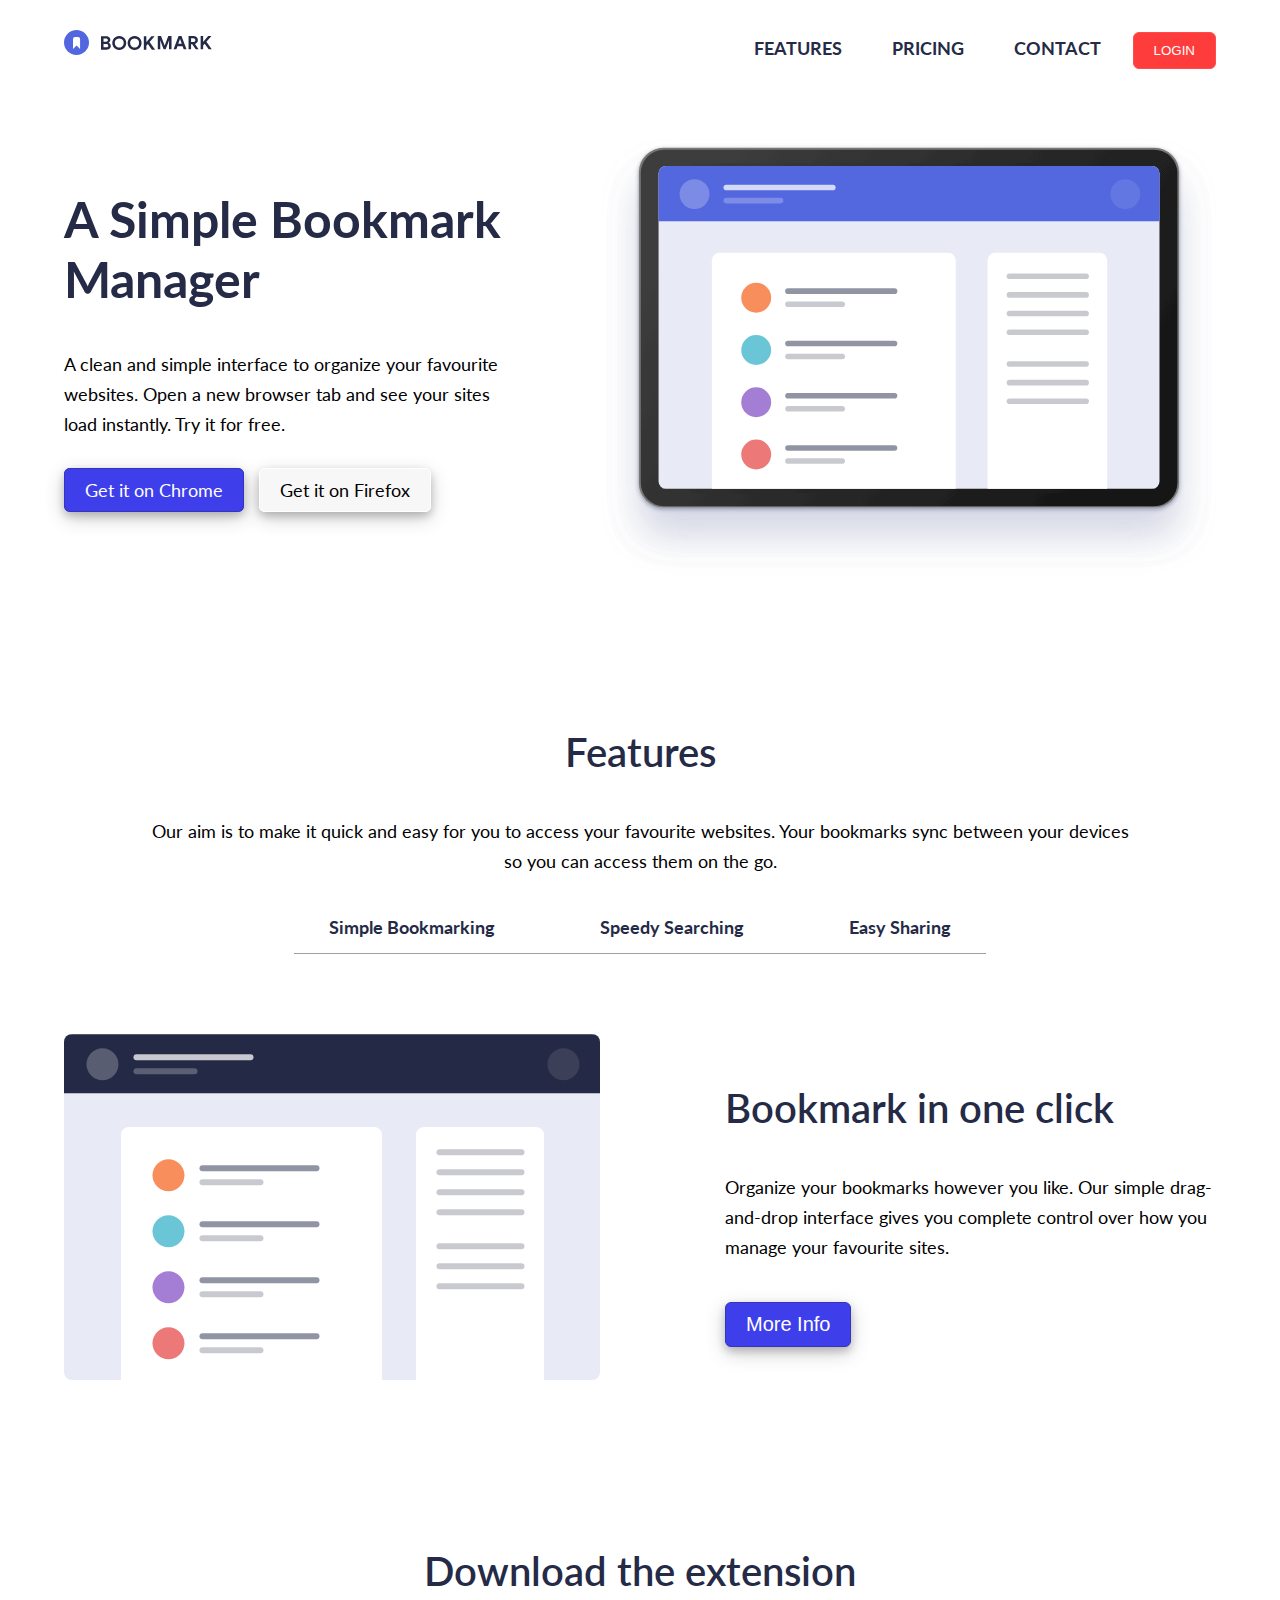
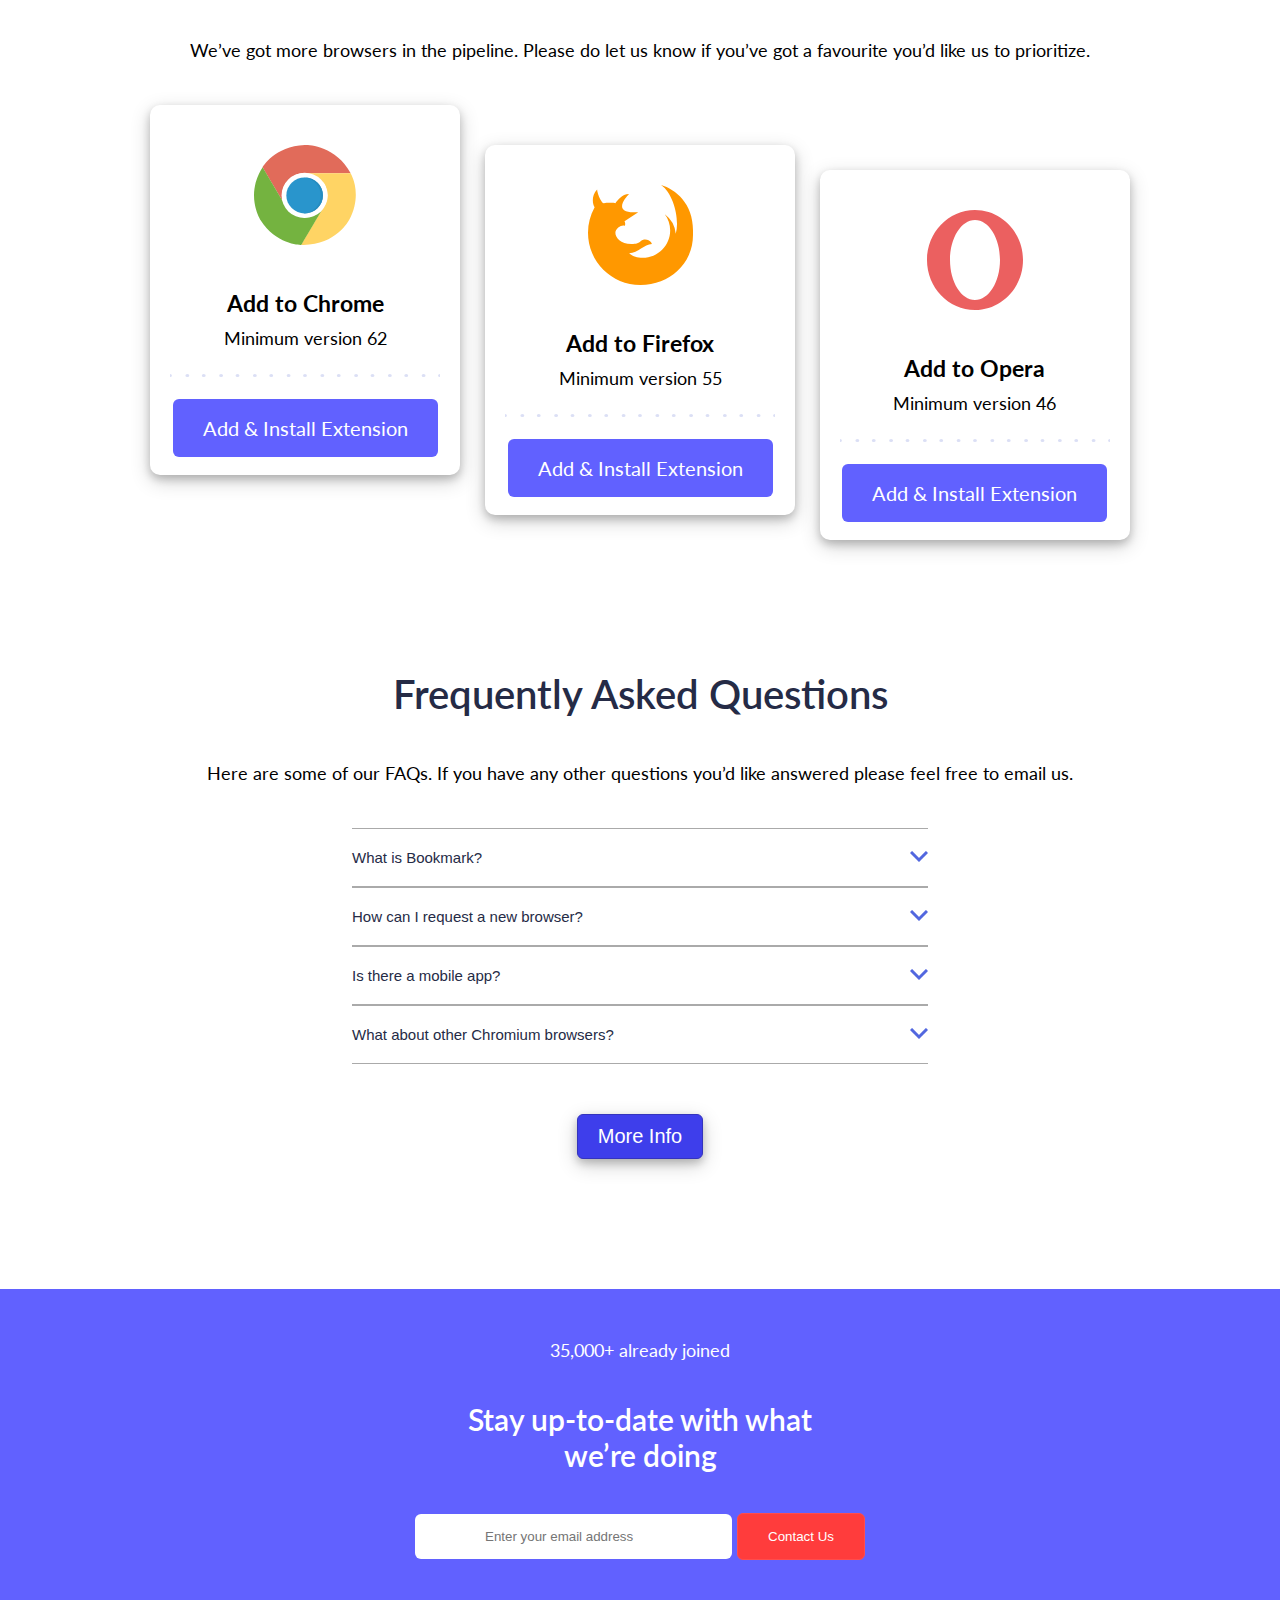
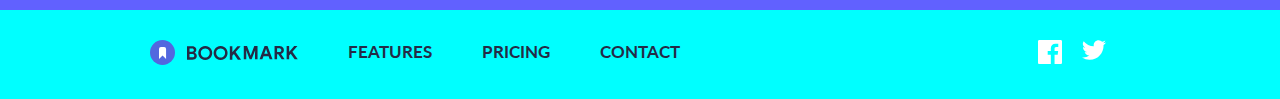
<file: index.html>
<!DOCTYPE html>
<html>
  <head>
    <meta charset="UTF-8" />
    <meta name="viewport" content="width=device-width,initial-scale=1.0" />
    <link rel="icon" type="image/png" sizes="32x32" href="./images/favicon-32x32.png"/>
    <link rel="preconnect" href="https://fonts.gstatic.com" />
    <link href="https://fonts.googleapis.com/css2?family=Lato:wght@300;400;700;750;900&display=swap" 
    rel="stylesheet"/>
    <link rel="stylesheet" href="/css/style.css" />
    <link rel="stylesheet" href="/css/responsive.css">
    <title>Frontend Mentor | Bookmark landing page</title>
  </head>
  <body>
    <div class="main-container">
      <div class="mobile-nav">
        <div class="logo-container">
          <img src="/images/logo-bookmark.svg" alt="" class="bookmark-logo">
        </div>
        <div class="ul-container">
          <ul class="mobileNav-ul">
            <li class="mobileNav-li"><a href="">FEATURES</a></li>
            <li class="mobileNav-li mobileNav-pricing"><a href="">PRICING</a></li>
            <li class="mobileNav-li"><a href="">CONTACT</a></li>
            <li class="mobileNav-login"><button class="login-btn">LOGIN</button></li>
          </ul>
        </div>
        <div class="mobileNav-footer footer-image">
          <a href=""
            ><img class="footer-image1" src="/images/icon-facebook.svg" alt=""
          /></a>
          <a href=""
            ><img class="footer-image2" src="/images/icon-twitter.svg" alt=""
          /></a>
        </div>
      </div>
      <header>
        <div>
          <img src="/images/logo-bookmark.svg" alt="bookmark-logo" />
        </div>
        <div class="header-nav">
          <ul>
            <li><a href="">FEATURES</a></li>
            <li class="middle-link"><a href="">PRICING</a></li>
            <li><a href="">CONTACT</a></li>
            <li><button class="login-btn">LOGIN</button></li>
          </ul>
        </div>
        <div class="hamburger-icon">
          <span class="hamburger"></span>
        </div>
      </header>
      <div class="bookmark-container">
        <div class="simple-bookmark-container">
          <h2>
            A Simple Bookmark <br />
            Manager
          </h2>
          <p class="paragraph-1">
            A clean and simple interface to organize your favourite websites.
            Open a new browser tab and see your sites load instantly. Try it for
            free.
          </p>
          <div class="bookmark-links">
            <a class="random-btn" href="">Get it on Chrome</a>
            <a class="random-btn get-it-on-firefox" href="">Get it on Firefox</a>
          </div>
        </div>
        <div>
          <img
            class="image"
            src="/images/illustration-hero.svg"
            alt="Illustration-image"
          />
        </div>
      </div>
      <div class="features">
        <h3>Features</h3>
        <p class="paragraph-2">
          Our aim is to make it quick and easy for you to access your favourite
          websites. Your bookmarks sync between your devices so you can access
          them on the go.
        </p>
      </div>
      <div>
        <div class="feature-box">
          <ul class="feature-links">
            <li class="feature-li">
              <a href="#" class="link1">Simple Bookmarking</a>
            </li>
            <li class="middle-featureli">
              <a href="#" class="link2">Speedy Searching</a>
            </li>
            <li class="feature-li">
              <a href="#" class="link3">Easy Sharing</a>
            </li>
          </ul>
        </div>
        <div class="bookmark-click">
          <div class="image-container">
            <img
              class="image-2" src="/images/illustration-features-tab-1.svg" alt="Illuatration-image"/>
          </div>
          <div class="bookmark-click-paragraph">
            <h3 class="bookmark-click-header"></h3>
            <p class="paragraph-3"></p>
            <button class="random-btn moreinfo-btn">More Info</button>
          </div>
        </div>
      </div>
      <div class="extension-1">
        <h3>Download the extension</h3>
        <p class="paragraph-2">
          We’ve got more browsers in the pipeline. Please do let us know if
          you’ve got a favourite you’d like us to prioritize.
        </p>
      </div>
      <div class="extension-2">
        <div class="extension">
          <div>
            <div class="extension-logo">
              <img src="/images/logo-chrome.svg" alt="" />
            </div>
            <h4>Add to Chrome</h4>
            <div class="version">Minimum version 62</div>
          </div>
          <div>
              <img src="/images/bg-dots.svg" alt="" class="big-dots">
          </div>
          <div class="extension-link-box">
            <a class="extension-link" href="">Add & Install Extension</a>
          </div>
        </div>
        <div class="extension firefox-extension">
          <div>
            <div class="extension-logo">
              <img src="/images/logo-firefox.svg" alt="" />
            </div>
            <h4>Add to Firefox</h4>
            <div class="version">Minimum version 55</div>
          </div>
          <div>
            <img src="/images/bg-dots.svg" alt="" class="big-dots">
          </div>
          <div class="extension-link-box">
            <a class="extension-link" href="">Add & Install Extension</a>
          </div>
        </div>
        <div class="extension opera-extension">
          <div>
            <div class="extension-logo">
              <img src="/images/logo-opera.svg" alt="" />
            </div>
            <h4>Add to Opera</h4>
            <div class="version">Minimum version 46</div>
          </div>
          <div>
            <img src="/images/bg-dots.svg" alt="" class="big-dots">
          </div>
          <div class="extension-link-box">
            <a class="extension-link" href="">Add & Install Extension</a>
          </div>
        </div>
      </div>
      <div class="faq-mother-container">
        <div>
          <h3>Frequently Asked Questions</h3>
          <p class="paragraph-2">
            Here are some of our FAQs. If you have any other questions you’d
            like answered please feel free to email us.
          </p>
        </div>
        <div class="faq-container">
          <ul class="faq-ul">
            <li class="faq-li">
              <button class="accordion"> 
                <div>What is Bookmark?</div>
                <div>
                  <img src="/images/icon-arrow.svg" alt="" class="faq-img">
                </div>
              </button>
              <div class="faq-panel">
                <p>
                  Easily share your bookmarks and collections with others. Create a
                  shareable link that you can send at the click of a button.
                </p>
              </div>
            </li>
            <li class="faq-li">
              <button class="accordion">
                <div>How can I request a new browser?</div>
                <div>
                  <img class="faq-img" src="/images/icon-arrow.svg" alt="" />
                </div>
              </button>
              <div class="faq-panel">
                <p>
                  Easily share your bookmarks and collections with others. Create a
                  shareable link that you can send at the click of a button.
                </p>
              </div>
            </li>
            <li class="faq-li">
              <button class="accordion">
                <div>Is there a mobile app?</div>
                <div>
                  <img src="/images/icon-arrow.svg" alt="" class="faq-img" />
                </div>
              </button>
              <div class="faq-panel">
                <p>
                  Easily share your bookmarks and collections with others. Create a
                  shareable link that you can send at the click of a button.
                </p>
              </div>
            </li>
            <li class="faq-last-li">
              <button class="accordion">
                <div>What about other Chromium browsers?</div>
                <div>
                  <img class="faq-img" src="/images/icon-arrow.svg" alt="" />
                </div>
              </button>
              <div class="faq-panel">
                <p>
                  Easily share your bookmarks and collections with others. Create a
                  shareable link that you can send at the click of a button.
                </p>
              </div>
            </li>
          </ul>
        </div>
        <div>
          <button class="random-btn moreinfo-btn">More Info</button>
        </div>
      </div>
    </div>
    <div class="contact">
      <div>35,000+ already joined</div>
      <h3 class="contact-h3">
        Stay up-to-date with what <br />
        we’re doing
      </h3>
      <div class="mail-container">
        <input
          class="mail-box"
          type="email"
          name="E-mail"
          placeholder="Enter your email address"
        />
        <button class="contact-button">Contact Us</button>
      </div>
    </div>
    <div class="footer">
      <div><img src="/images/logo-bookmark.svg" alt="" /></div>
      <div class="footer-links">
        <ul class="footer-ul">
          <li><a class="footer-a" href="">FEATURES</a></li>
          <li class="middle-link"><a class="footer-a" href="">PRICING</a></li>
          <li><a class="footer-a" href="">CONTACT</a></li>
        </ul>
      </div>
      <div class="footer-image">
        <a href=""
          ><img class="footer-image1" src="/images/icon-facebook.svg" alt=""
        /></a>
        <a href=""
          ><img class="footer-image2" src="/images/icon-twitter.svg" alt=""
        /></a>
      </div>
    </div>

    <script src="/app.js"></script>
  </body>
</html>
</file>
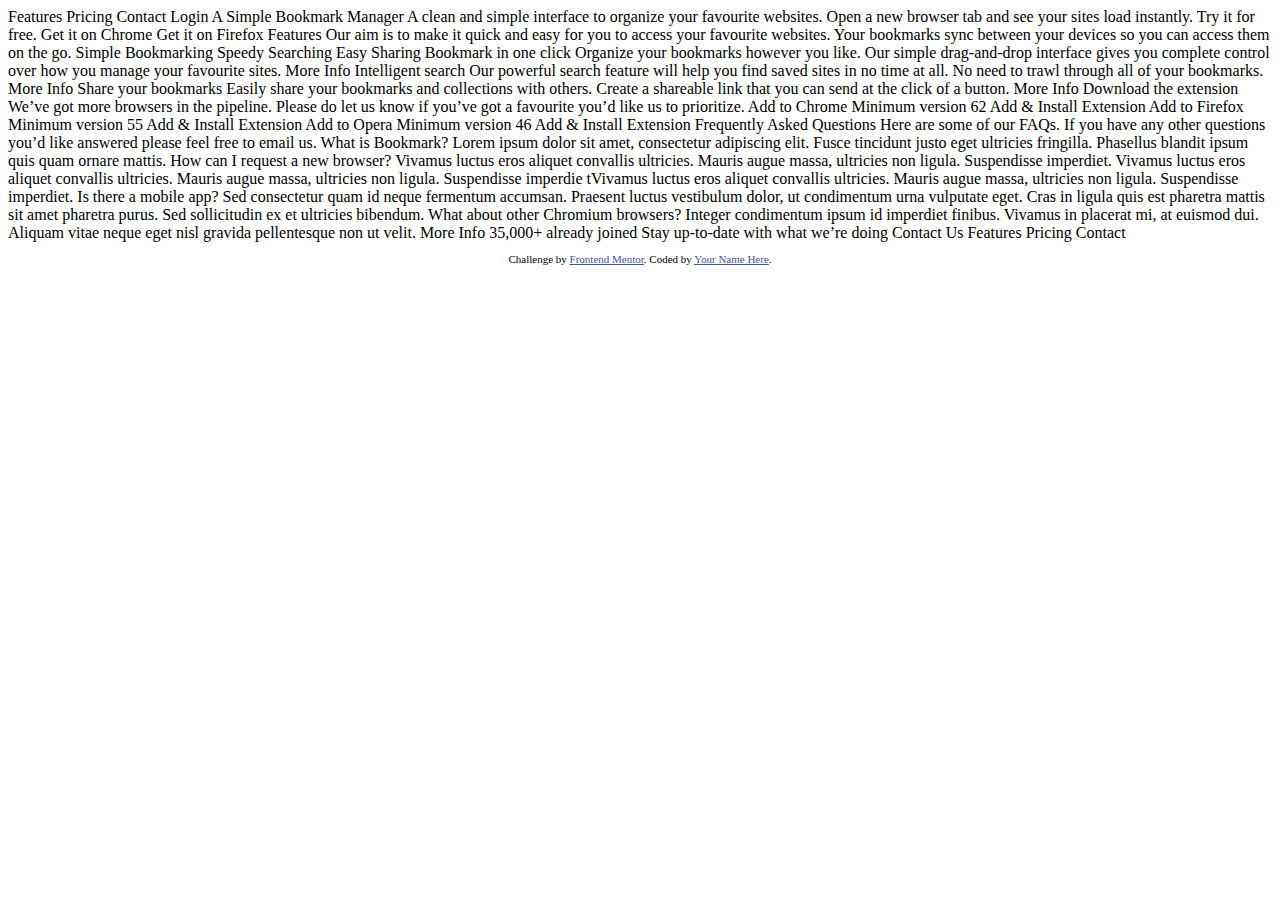
<file: bookmark.html>
<!DOCTYPE html>
<html lang="en">
<head>
  <meta charset="UTF-8">
  <meta name="viewport" content="width=device-width, initial-scale=1.0"> <!-- displays site properly based on user's device -->

  <link rel="icon" type="image/png" sizes="32x32" href="./images/favicon-32x32.png">
  
  <title>Frontend Mentor | Bookmark landing page</title>

  <!-- Feel free to remove these styles or customise in your own stylesheet 👍 -->
  <style>
    .attribution { font-size: 11px; text-align: center; }
    .attribution a { color: hsl(228, 45%, 44%); }
  </style>
</head>
<body>

  Features
  Pricing
  Contact
  Login

  A Simple Bookmark Manager

  A clean and simple interface to organize your favourite websites. Open a new 
  browser tab and see your sites load instantly. Try it for free.

  Get it on Chrome
  Get it on Firefox

  Features

  Our aim is to make it quick and easy for you to access your favourite websites. 
  Your bookmarks sync between your devices so you can access them on the go.

  Simple Bookmarking
  Speedy Searching
  Easy Sharing

  Bookmark in one click

  Organize your bookmarks however you like. Our simple drag-and-drop interface 
  gives you complete control over how you manage your favourite sites.

  More Info

  Intelligent search

  Our powerful search feature will help you find saved sites in no time at all. 
  No need to trawl through all of your bookmarks.

  More Info

  Share your bookmarks

  Easily share your bookmarks and collections with others. Create a shareable 
  link that you can send at the click of a button.

  More Info

  Download the extension

  We’ve got more browsers in the pipeline. Please do let us know if you’ve 
  got a favourite you’d like us to prioritize.

  Add to Chrome
  Minimum version 62
  Add & Install Extension

  Add to Firefox
  Minimum version 55
  Add & Install Extension

  Add to Opera
  Minimum version 46
  Add & Install Extension

  Frequently Asked Questions
  
  Here are some of our FAQs. If you have any other questions you’d like 
  answered please feel free to email us.

  <!-- Question 1 -->
  What is Bookmark?

  <!-- Answer 1 -->
  Lorem ipsum dolor sit amet, consectetur adipiscing elit. Fusce tincidunt 
  justo eget ultricies fringilla. Phasellus blandit ipsum quis quam ornare mattis.

  <!-- Question 2 -->
  How can I request a new browser?

  <!-- Answer 2 -->
  Vivamus luctus eros aliquet convallis ultricies. Mauris augue massa, ultricies non ligula. 
  Suspendisse imperdiet. Vivamus luctus eros aliquet convallis ultricies. Mauris augue massa, 
  ultricies non ligula. Suspendisse imperdie tVivamus luctus eros aliquet convallis ultricies. 
  Mauris augue massa, ultricies non ligula. Suspendisse imperdiet.

  <!-- Question 3 -->
  Is there a mobile app?

  <!-- Answer 3 -->
  Sed consectetur quam id neque fermentum accumsan. Praesent luctus vestibulum dolor, ut condimentum 
  urna vulputate eget. Cras in ligula quis est pharetra mattis sit amet pharetra purus. Sed 
  sollicitudin ex et ultricies bibendum.

  <!-- Question 4 -->
  What about other Chromium browsers?

  <!-- Answer 4 -->
  Integer condimentum ipsum id imperdiet finibus. Vivamus in placerat mi, at euismod dui. Aliquam 
  vitae neque eget nisl gravida pellentesque non ut velit.

  More Info

  35,000+ already joined

  Stay up-to-date with what we’re doing

  Contact Us

  Features
  Pricing
  Contact
  
  <footer>
    <p class="attribution">
      Challenge by <a href="https://www.frontendmentor.io?ref=challenge" target="_blank">Frontend Mentor</a>. 
      Coded by <a href="#">Your Name Here</a>.
    </p>
  </footer>
</body>
</html>
</file>
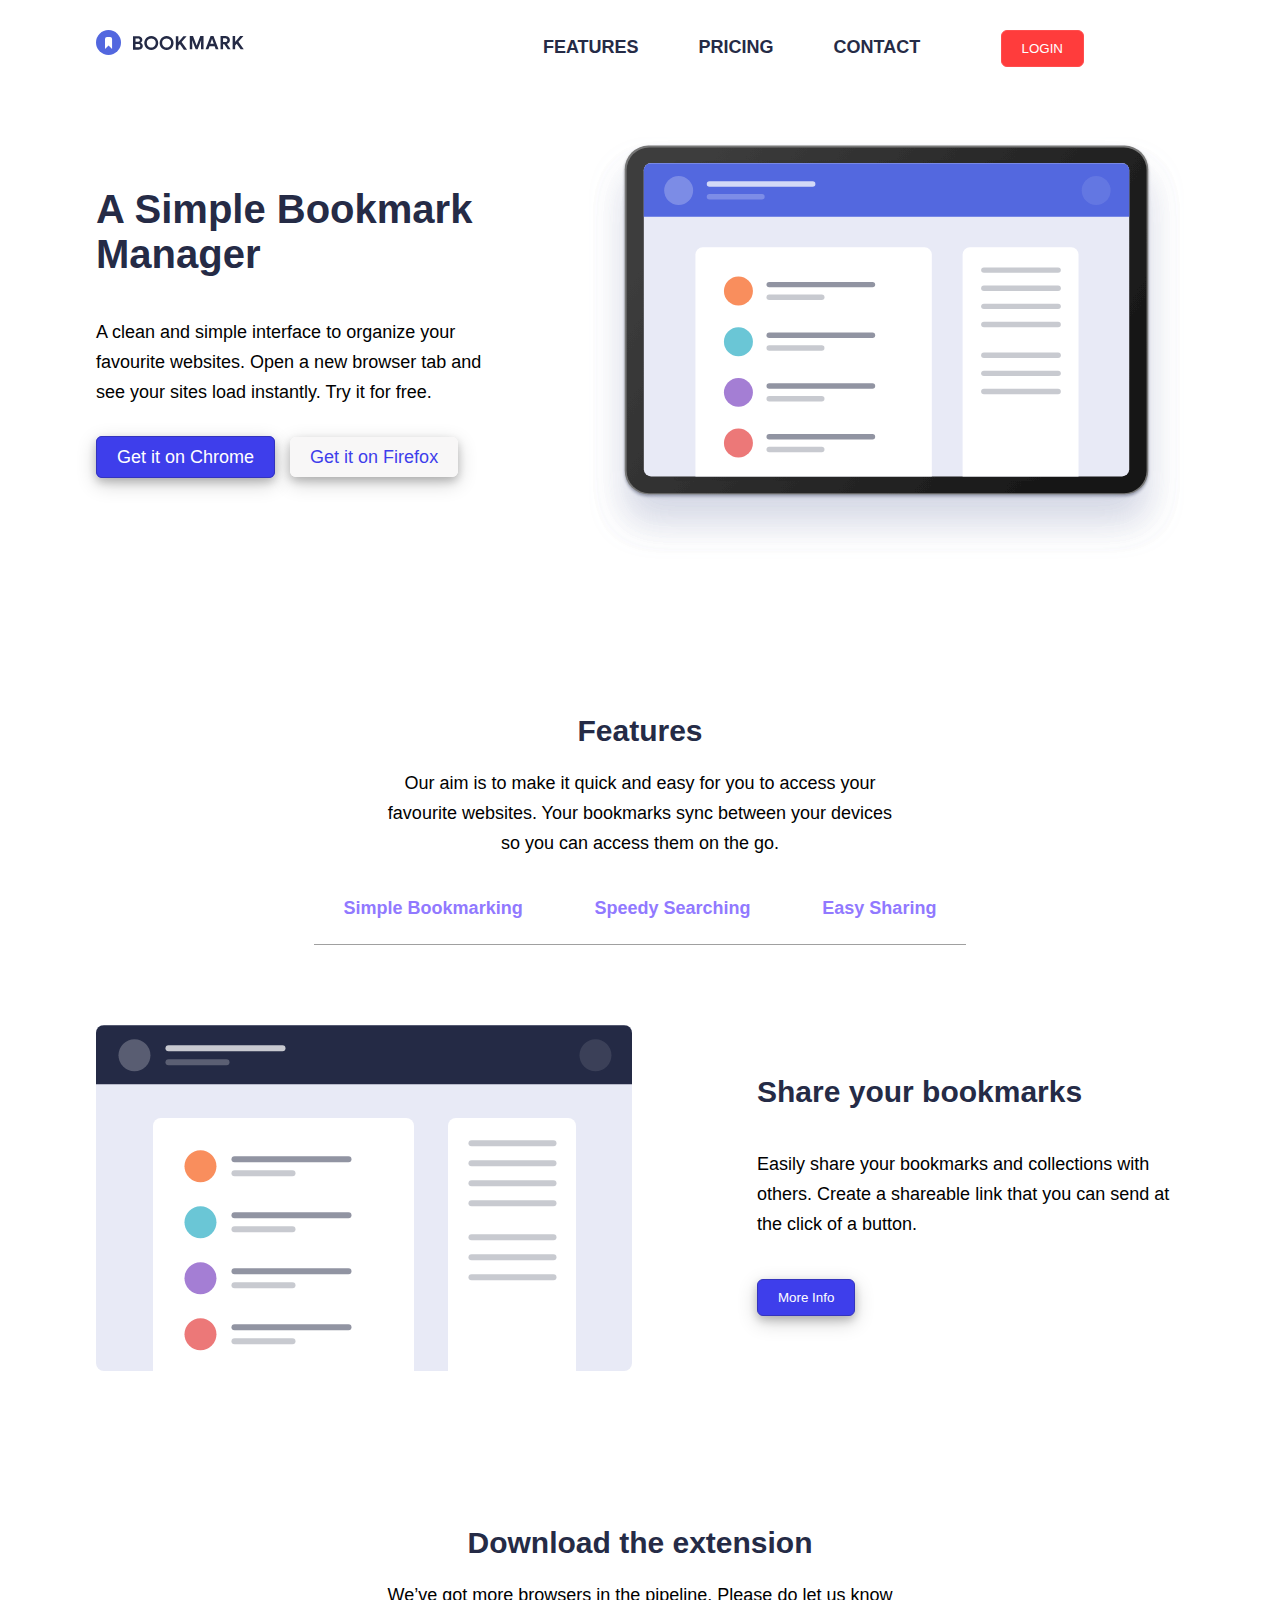
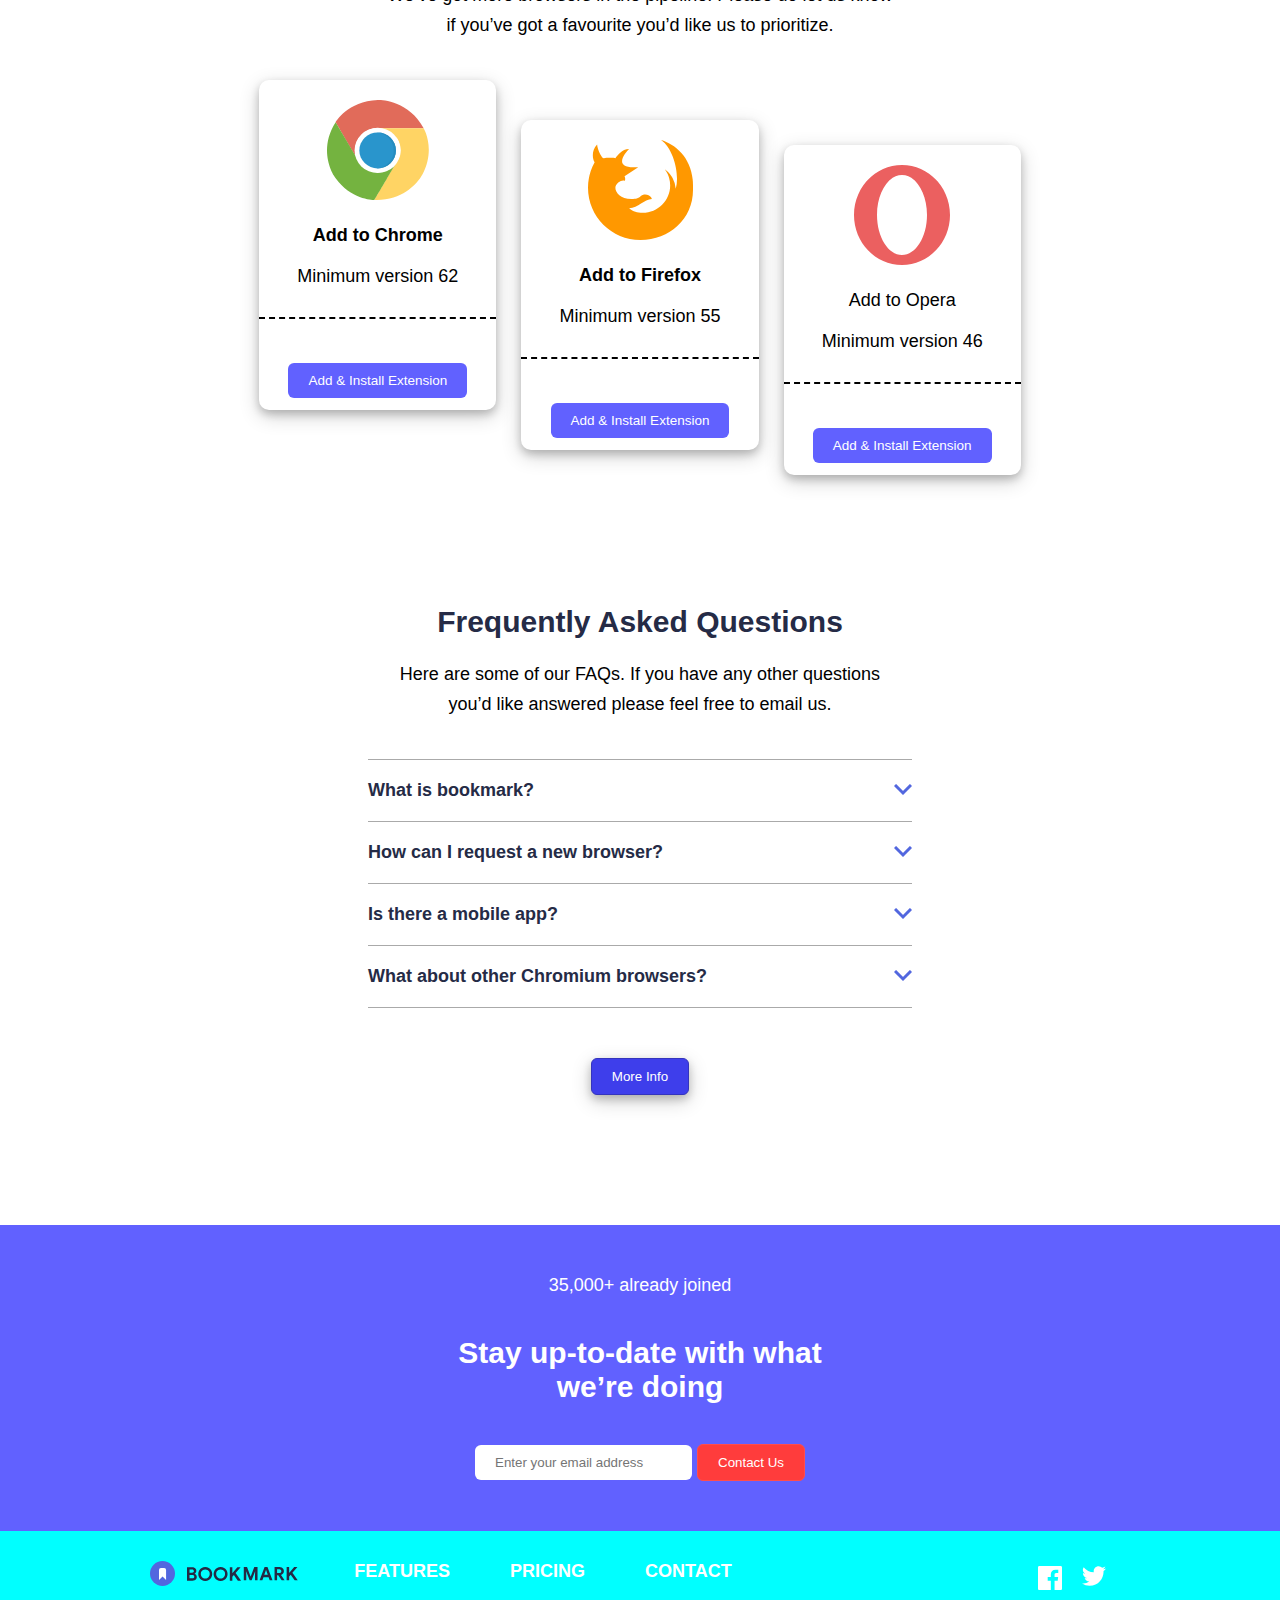
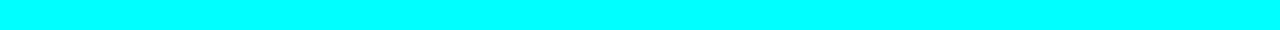
<file: easy-sharing.html>
<!DOCTYPE html>
<html>
    <head>
        <meta charset="UTF-8">
        <meta name="viewport" content="width=device-width,initial-scale=1.0">
        <link rel="stylesheet" href="/style.css">
        <title>Frontend Mentor | Bookmark landing page</title>
    </head>
    <body>
        <div class="main-container">
            <header>
                <div class="bookmark-logo">
                    <img src="/images/logo-bookmark.svg" alt="">
                </div>
                <div class="hamburger-icon"><img src="/images/icon-hamburger.svg" alt="nav-icon"></div>
                <div>
                    <ul>
                        <li><a href="">FEATURES</a></li>
                        <li><a href="">PRICING</a></li>
                        <li><a href="">CONTACT</a></li>
                    </ul>
                </div>
                <div class="login-button">
                    <button>LOGIN</button>
                </div>
            </header>
            <div class="bookmark-container">
                <div class="simple-bookmark-container">
                    <h2>A Simple Bookmark <br> Manager</h2>
                    <p class="paragraph-1">
                        A clean and simple interface to organize your favourite 
                        websites. Open a new browser tab and see your sites load 
                        instantly. Try it for free.
                    </p>
                    <div>
                        <a class="get-it-on-chrome" href="">Get it on Chrome</a>
                        <a class="get-it-on-firefox" href="">Get it on Firefox</a>
                    </div>
                </div>
                <div>
                    <img class="image"  src="/images/illustration-hero.svg" alt="Illustration-image">
                </div>
            </div>
            <div class="features">
                <h3>Features</h3>
                <p class="paragraph-2">
                    Our aim is to make it quick and easy for you to access your 
                    favourite websites. Your bookmarks sync between your devices 
                    so you can access them on the go.
                </p>
            </div>
            <div>
                <div class="feature-box">
                    <ul class="feature-links">
                        <li class="link-container"><a class="link" href="/bookmark.html">Simple Bookmarking</a></li>
                        <li class="link-container-middle"><a class="link" href="/Speedy-search.html">Speedy Searching</a></li>
                        <li class="link-container"><a class="link" href="/easy-sharing.html">Easy Sharing</a></li>
                    </ul>
                </div>
                <div class="bookmark-click">
                    <div class="image-container"> 
                        <img class="image-2" src="/images/illustration-features-tab-1.svg" alt="Illuatration-image">
                    </div>
                    <div class="bookmark-click-paragraph">
                        <h3>Share your bookmarks</h3>
                        <p class="paragraph-3">
                            Easily share your bookmarks and collections with 
                            others. Create a shareable link that you can send at 
                            the click of a button.
                        </p>
                        <button class="get-it-on-chrome">More Info</button>
                    </div>
                </div>
            </div>
            <div class="extension-1">
                <h3>Download the extension</h3>
                <p class="paragraph-2">
                    We’ve got more browsers in the pipeline. Please do let us know if 
                    you’ve got a favourite you’d like us to prioritize.
                </p>
            </div>
            <div class="extension-2">
                <div class="chrome-extension">
                    <div class="extension-box">
                        <div class="extension-logo"><img src="/images/logo-chrome.svg" alt=""></div>
                        <h4>Add to Chrome</h4>
                        <div class="version">Minimum version 62</div>
                    </div>
                    <div class="extension-link-box">
                        <a class="extension-link" href="">Add & Install Extension</a>
                    </div>
                </div>
                <div class="firefox-extension">
                    <div class="extension-box">
                        <div class="extension-logo"><img src="/images/logo-firefox.svg" alt=""></div>
                        <h4> Add to Firefox </h4>
                        <div class="version">Minimum version 55</div>
                    </div>
                    <div class="extension-link-box">
                        <a class="extension-link" href="">Add & Install Extension</a>
                    </div>
                </div>
                <div class="opera-extension">
                    <div class="extension-box">
                        <div class="extension-logo"><img src="/images/logo-opera.svg" alt=""></div>
                        Add to Opera
                        <div class="version">Minimum version 46</div>
                    </div>
                    <div class="extension-link-box">
                        <a class="extension-link" href="">Add & Install Extension</a>
                    </div>
                </div>
            </div>
            <div class="faq">
                <div>
                    <h3>Frequently Asked Questions</h3>
                    <p class="paragraph-2">
                        Here are some of our FAQs. If you have any other questions 
                        you’d like answered please feel free to email us.
                    </p>
                </div>
                <div class="faq-container">
                    <ul class="faq-ul">
                        <li class="faq-li">
                            <div><a href="">What is bookmark?</a></div>
                            <div><img class="faq-img-1" src="/images/icon-arrow.svg" alt=""></div>
                        </li>
                        <li class="faq-li">
                            <div><a href="">How can I request a new browser?</a></div>
                            <div><img class="faq-img-2" src="/images/icon-arrow.svg" alt=""></div>
                        </li>
                        <li class="faq-li">
                            <div><a href="">Is there a mobile app?</a></div>
                            <div><img src="/images/icon-arrow.svg" alt=""></div>
                        </li>
                        <li class="faq-last-li">
                            <div><a href="">What about other Chromium browsers?</a></div>
                            <div><img class="faq-img-4" src="/images/icon-arrow.svg" alt=""></div>
                        </li>
                    </ul>
                </div>
                <div>
                    <button class="get-it-on-chrome">More Info</button>
                </div>
            </div>
        </div>
        <div class="contact">
            <div>35,000+ already joined</div>
            <h3 class="contact-h3">Stay up-to-date with what <br> we’re doing</h3>
            <div>
                <input class="mail-box" type="email" name="E-mail" placeholder="Enter your email address">
                <button class="contact-button">Contact Us</button>
            </div>
        </div>
        <div class="footer">
            <div><img src="/images/logo-bookmark.svg" alt=""></div>
            <div class="footer-links">
                <ul class="footer-ul">
                    <li class="footer-li"><a class="footer-a" href="">FEATURES</a></li>
                    <li class="footer-li"><a class="footer-a" href="">PRICING</a></li>
                    <li class="footer-li"><a class="footer-a" href="">CONTACT</a></li>
                </ul>
            </div>
            <div class="footer-image">
                <a href=""><img class="footer-image1" src="/images/icon-facebook.svg" alt=""></a>
                <a href=""><img class="footer-image2" src="/images/icon-twitter.svg" alt=""></a>
            </div>
        </div>   
    </body>
</html>
</file>
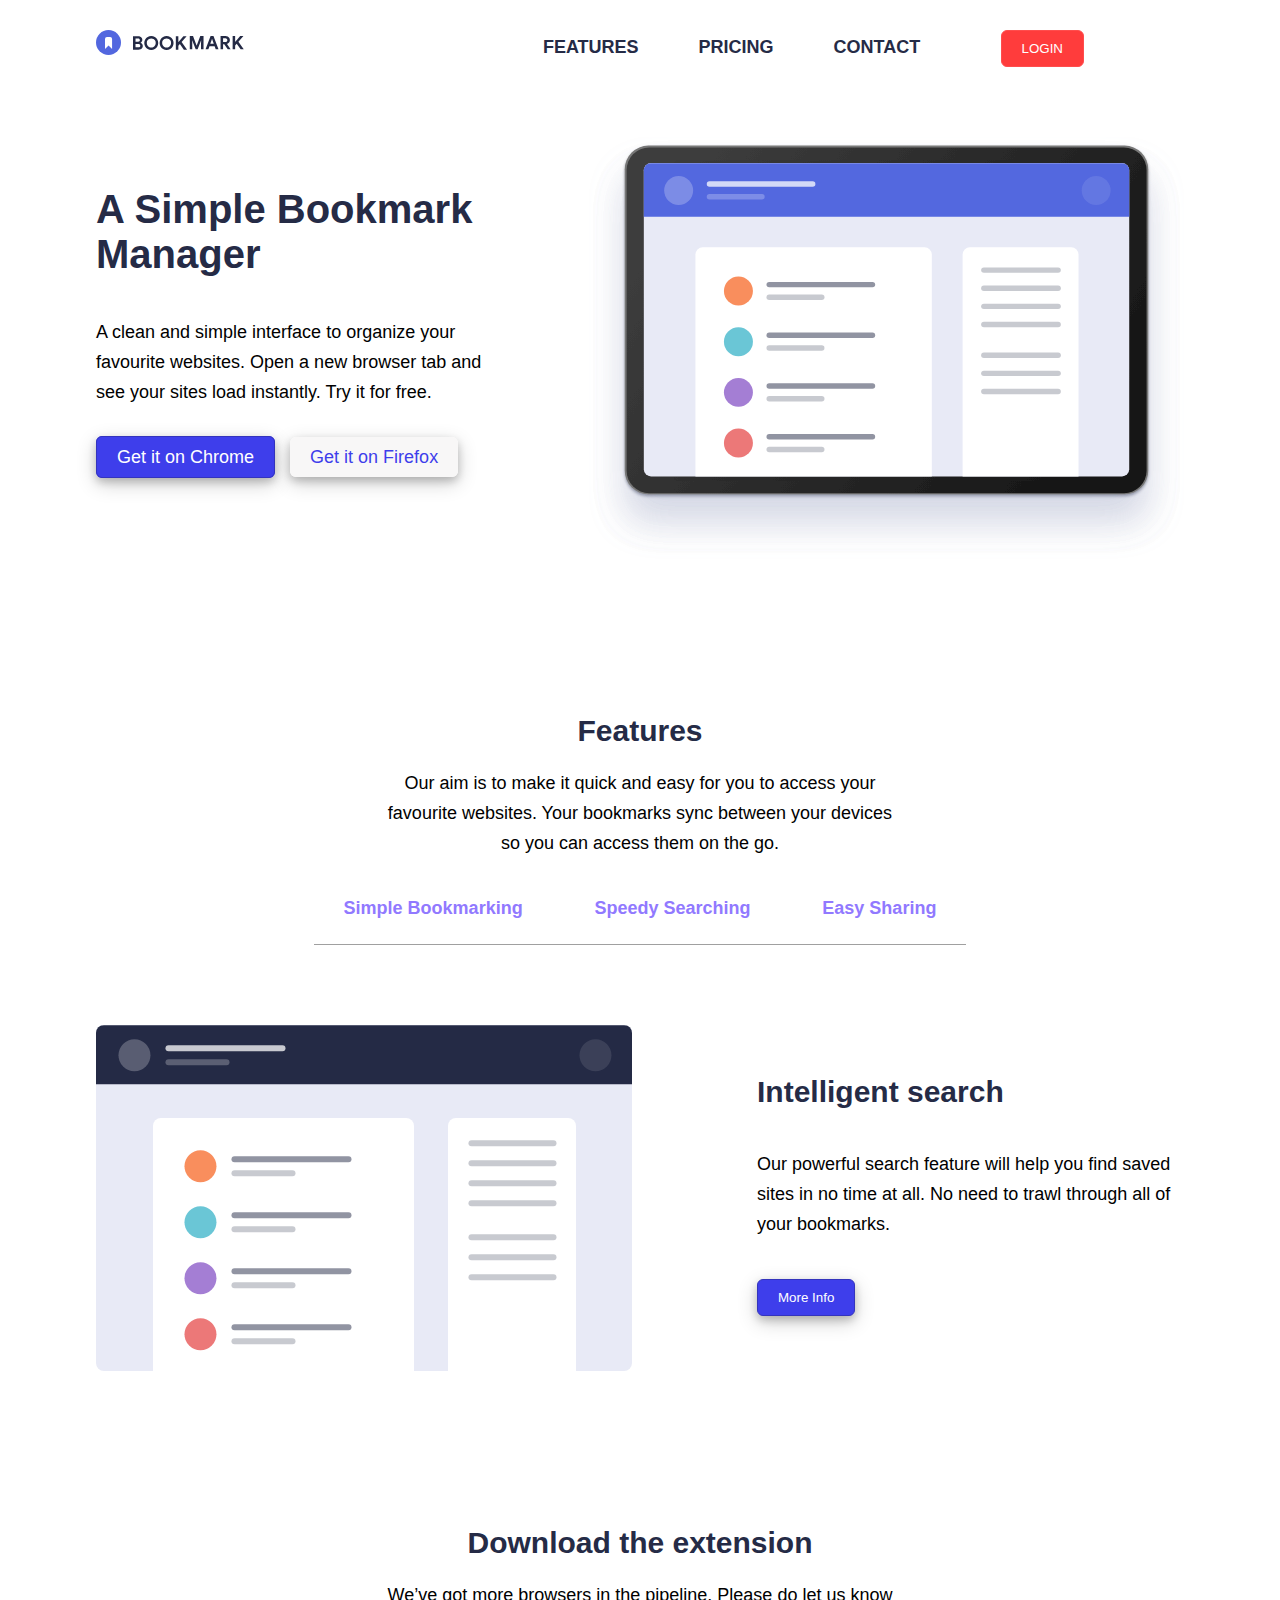
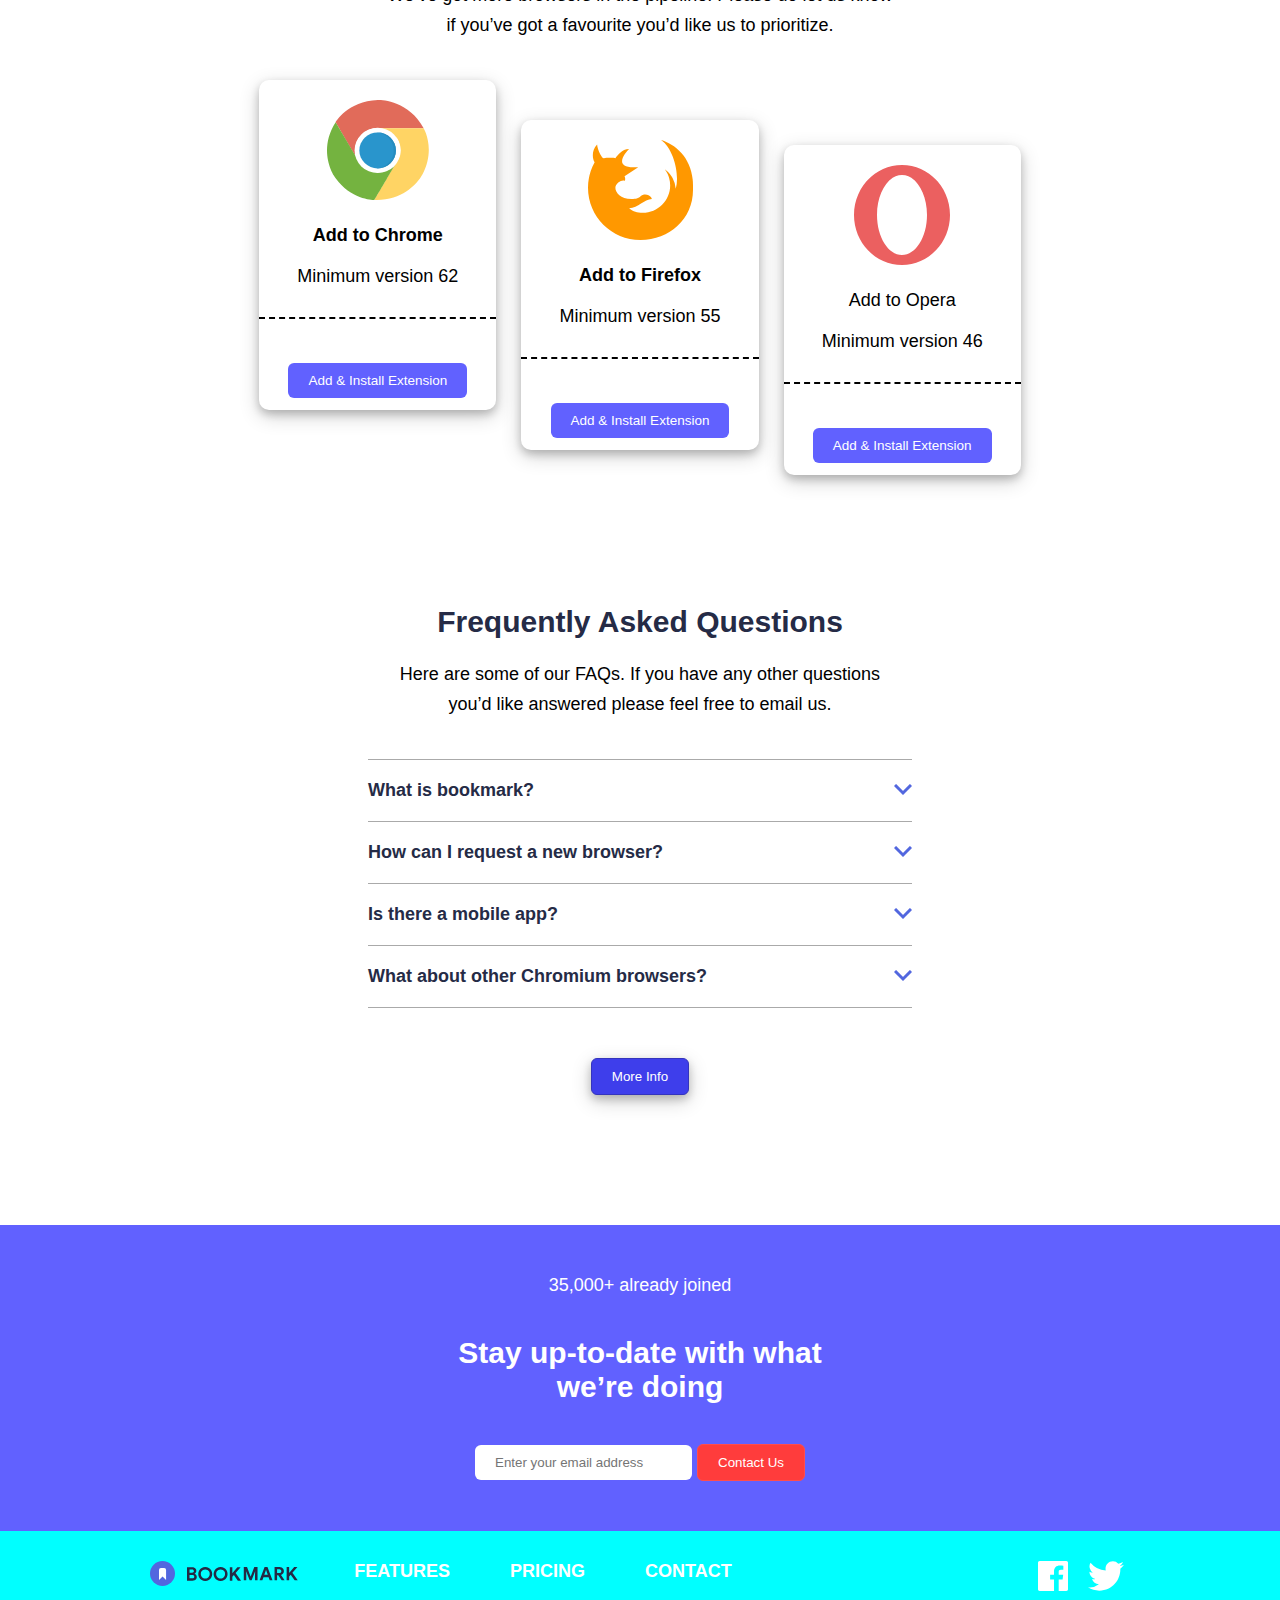
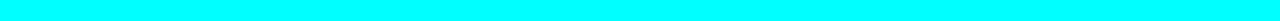
<file: Speedy-search.html>
<!DOCTYPE html>
<html>
    <head>
        <meta charset="UTF-8">
        <meta name="viewport" content="width=device-width,initial-scale=1.0">
        <link rel="stylesheet" href="/style.css">
        <title>Frontend Mentor | Bookmark landing page</title>
    </head>
    <body>
        <div class="main-container">
            <header>
                <div class="bookmark-logo">
                    <img src="/images/logo-bookmark.svg" alt="">
                </div>
                <div class="hamburger-icon"><img src="/images/icon-hamburger.svg" alt="nav-icon"></div>
                <div>
                    <ul>
                        <li><a href="">FEATURES</a></li>
                        <li><a href="">PRICING</a></li>
                        <li><a href="">CONTACT</a></li>
                    </ul>
                </div>
                <div class="login-button">
                    <button>LOGIN</button>
                </div>
            </header>
            <div class="bookmark-container">
                <div class="simple-bookmark-container">
                    <h2>A Simple Bookmark <br> Manager</h2>
                    <p class="paragraph-1">
                        A clean and simple interface to organize your favourite 
                        websites. Open a new browser tab and see your sites load 
                        instantly. Try it for free.
                    </p>
                    <div>
                        <a class="get-it-on-chrome" href="">Get it on Chrome</a>
                        <a class="get-it-on-firefox" href="">Get it on Firefox</a>
                    </div>
                </div>
                <div>
                    <img class="image"  src="/images/illustration-hero.svg" alt="Illustration-image">
                </div>
            </div>
            <div class="features">
                <h3>Features</h3>
                <p class="paragraph-2">
                    Our aim is to make it quick and easy for you to access your 
                    favourite websites. Your bookmarks sync between your devices 
                    so you can access them on the go.
                </p>
            </div>
            <div>
                <div class="feature-box">
                    <ul class="feature-links">
                        <li class="link-container"><a class="link" href="/bookmark.html">Simple Bookmarking</a></li>
                        <li class="link-container-middle"><a class="link" href="/Speedy-search.html">Speedy Searching</a></li>
                        <li class="link-container"><a class="link" href="/easy-sharing.html">Easy Sharing</a></li>
                    </ul>
                </div>
                <div class="bookmark-click">
                    <div class="image-container">
                        <img class="image-2" src="/images/illustration-features-tab-1.svg" alt="Illuatration-image">
                    </div>
                    <div class="bookmark-click-paragraph">
                        <h3>Intelligent search</h3>
                        <p class="paragraph-3">
                            Our powerful search feature will help you find saved 
                            sites in no time at all. No need to trawl through all of 
                            your bookmarks.
                        </p>
                        <button class="get-it-on-chrome">More Info</button>
                    </div>
                </div>
            </div>
            <div class="extension-1">
                <h3>Download the extension</h3>
                <p class="paragraph-2">
                    We’ve got more browsers in the pipeline. Please do let us know if 
                    you’ve got a favourite you’d like us to prioritize.
                </p>
            </div>
            <div class="extension-2">
                <div class="chrome-extension">
                    <div class="extension-box">
                        <div class="extension-logo"><img src="/images/logo-chrome.svg" alt=""></div>
                        <h4>Add to Chrome</h4>
                        <div class="version">Minimum version 62</div>
                    </div>
                    <div class="extension-link-box">
                        <a class="extension-link" href="">Add & Install Extension</a>
                    </div>
                </div>
                <div class="firefox-extension">
                    <div class="extension-box">
                        <div class="extension-logo"><img src="/images/logo-firefox.svg" alt=""></div>
                        <h4> Add to Firefox </h4>
                        <div class="version">Minimum version 55</div>
                    </div>
                    <div class="extension-link-box">
                        <a class="extension-link" href="">Add & Install Extension</a>
                    </div>
                </div>
                <div class="opera-extension">
                    <div class="extension-box">
                        <div class="extension-logo"><img src="/images/logo-opera.svg" alt=""></div>
                        Add to Opera
                        <div class="version">Minimum version 46</div>
                    </div>
                    <div class="extension-link-box">
                        <a class="extension-link" href="">Add & Install Extension</a>
                    </div>
                </div>
            </div>
            <div class="faq">
                <div>
                    <h3>Frequently Asked Questions</h3>
                    <p class="paragraph-2">
                        Here are some of our FAQs. If you have any other questions 
                        you’d like answered please feel free to email us.
                    </p>
                </div>
                <div class="faq-container">
                    <ul class="faq-ul">
                        <li class="faq-li">
                            <div><a href="">What is bookmark?</a></div>
                            <div><img class="faq-img-1" src="/images/icon-arrow.svg" alt=""></div>
                        </li>
                        <li class="faq-li">
                            <div><a href="">How can I request a new browser?</a></div>
                            <div><img class="faq-img-2" src="/images/icon-arrow.svg" alt=""></div>
                        </li>
                        <li class="faq-li">
                            <div><a href="">Is there a mobile app?</a></div>
                            <div><img src="/images/icon-arrow.svg" alt=""></div>
                        </li>
                        <li class="faq-last-li">
                            <div><a href="">What about other Chromium browsers?</a></div>
                            <div><img class="faq-img-4" src="/images/icon-arrow.svg" alt=""></div>
                        </li>
                    </ul>
                </div>
                <div>
                    <button class="get-it-on-chrome">More Info</button>
                </div>
            </div>
        </div>
        <div class="contact">
            <div>35,000+ already joined</div>
            <h3 class="contact-h3">Stay up-to-date with what <br> we’re doing</h3>
            <div>
                <input class="mail-box" type="email" name="E-mail" placeholder="Enter your email address">
                <button class="contact-button">Contact Us</button>
            </div>
        </div>
        <div class="footer">
            <div><img src="/images/logo-bookmark.svg" alt=""></div>
            <div class="footer-links">
                <ul class="footer-ul">
                    <li class="footer-li"><a class="footer-a" href="">FEATURES</a></li>
                    <li class="footer-li"><a class="footer-a" href="">PRICING</a></li>
                    <li class="footer-li"><a class="footer-a" href="">CONTACT</a></li>
                </ul>
            </div>
            <div class="footer-image">
                <img class="footer-image1" src="/images/icon-facebook.svg" alt="">
                <img class="footer-image2" src="/images/icon-twitter.svg" alt="">
            </div>
        </div>    
    </body>
</html>
</file>
<file: css/style.css>
* {
  margin: 0;
  padding: 0;
}

body {
  font-family: 'Lato', sans-serif;
  font-size: 18px;
}

.main-container {
  width: 90%;
  margin: 0 auto;
}

header {
  display: flex;
  margin-top: 30px;
  justify-content: space-between;
  width: 100%;
}

.mobile-nav {
  visibility: hidden;
  display: none;
}

.hamburger, .hamburger-icon {
  display: none;
}

.ul-container {
  display: flex;
}

ul {
  display: flex;
  list-style: none;
  margin-top: 7px;
}

li {
  font-weight: 700;
}

.middle-link {
  margin: 0 50px;
}

a {
  text-decoration: none;
  color: rgb(37, 43, 70);
  transition: 100ms ease-in-out;
}

a:hover,
a:focus {
  color: rgb(255, 66, 66);
}

button {
  background-color: rgb(255, 60, 60);
  color: white;
  border: 1px solid rgb(255, 77, 77);
  padding: 10px 20px;
  border-radius: 6px;
  margin: 0px;
  text-decoration: none;
  transition: 100ms ease-in-out;
}

button:hover,
button:focus {
  background-color: rgb(255, 255, 255);
  color: rgb(255, 77, 77);
  margin: 0px;
  text-decoration: none;
}

.login-btn {
  margin-left: 2rem;
  margin-top: -1rem;
}

.login-btn:hover {
  margin-left: 2rem;
  margin-top: -1rem;
}

.bookmark-container {
  display: flex;
  margin-top: 70px;
  margin-bottom: 150px;
}

.simple-bookmark-container {
  margin-top: 50px;
  padding: 0px;
  width: 50%;
}

h2 {
  color: rgb(37, 43, 70);
  font-weight: 700;
  font-size: 50px;
}

p {
  line-height: 30px;
  margin: 0;
  margin-top: 40px;
  margin-bottom: 40px;
  width: 85%;
}

.paragraph-1 {
  width: 85%;
}

.random-btn {
  background-color: rgb(62, 62, 235);
  color: white;
  padding: 10px 20px;
  border-radius: 6px;
  border: 1px solid rgb(52, 52, 189);
  margin: 0px;
  box-shadow: 0 4px 8px 0 rgba(0, 0, 0, 0.2), 0 6px 20px 0 rgba(0, 0, 0, 0.19);
}

.random-btn:focus,
.random-btn:hover {
  background-color: rgb(255, 255, 255);
  color: blue;
  margin: 0px;
  text-decoration: none;
}

.get-it-on-firefox {
  background-color: rgb(248, 247, 247);
  color: rgb(0, 0, 0);
  border: 1px solid white;
  margin-left: 10px;
}

.get-it-on-firefox:hover,
.get-it-on-firefox:focus {
  background-color: rgb(0, 0, 0);
  color: rgb(255, 255, 255);
  border: 1px solid black;
  margin: 0px;
  margin-left: 10px;
  text-decoration: none;
}

.image-container {
  width: 100%;
}

.image {
  width: 100%;
  height: fit-content;
}

.features {
  text-align: center;
}

h3 {
  color: rgb(37, 43, 70);
  font-size: 40px;
  font-weight: 600;
}

.feature-box {
  width: 60%;
  margin: 0 auto;
  border-bottom: 1px solid rgb(160, 160, 160);
} 

.feature-links {
  justify-content: space-between;
  padding-bottom: 15px;
  color: rgb(37, 43, 70);
  width: 90%;
  margin: 0 auto;
}

.link {
  color: rgb(145, 121, 255);
  padding: 5px 0px;
}

.link:hover,
.link:focus {
  color: rgb(250, 87, 87);
}

.bookmark-click {
  display: flex;
  margin: 80px 0px;
}

.bookmark-click-paragraph {
  padding: 50px 125px;
  padding-right: 0px;
  transition: 0.3s;
}

.paragraph-3 {
  width: 100%;
}

.moreinfo-btn {
  font-size: 20px;
}

.extension-1 {
  text-align: center;
  margin-top: 150px;
}

.paragraph-2 {
  margin: 0 auto;
  margin-top: 40px;
  margin-bottom: 40px;
}

.extension-2 {
  display: flex;
  flex-direction: row;
  width: 85%;
  margin: 0 auto;
}

.extension {
  display: flex;
  flex-direction: column;
  text-align: center;
  background-color: rgb(255, 255, 255);
  width: 30%;
  height: 330px;
  box-shadow: 0 4px 8px 0 rgba(0, 0, 0, 0.2), 0 6px 20px 0 rgba(0, 0, 0, 0.19);
  border-radius: 10px;
  padding: 20px;
}

.extension-logo {
  margin: 20px 10px;
  margin-bottom: 40px;
}

h4 {
  font-weight: 700;
  font-size: 23px;
}

.version {
  margin-bottom: 20px;
  margin: 10px 0;
}

.extension-link-box {
  margin-top: 35px;
}

.big-dots {
  width: 100%;
}

.extension-link {
  background-color: rgb(97, 97, 255);
  color: white;
  padding: 17px 30px;
  border-radius: 6px;
  border: 0px;
  margin: 0px;
  text-decoration: none;
  transition: background 100ms ease-in-out;
  font-size: 20px;
}

.extension-link:hover,
.extension-link:focus {
  background-color: rgb(255, 255, 255);
  color: blue;
  border: 1px solid blue;
  margin: 0px;
  text-decoration: none;
}

.firefox-extension {
  margin: 0px 25px;
  margin-top: 40px;
}

.opera-extension {
  margin-top: 65px;
}

.faq-mother-container {
  display: flex;
  flex-direction: column;
  text-align: center;
  margin: 130px 0px;
}

.faq-container {
  width: 50%;
  margin: 0 auto;
}

.faq-ul {
  flex-direction: column;
  text-align: start;
  margin: 50px 0px;
  margin-top: 0px;
}

.faq-li {
  border-bottom: 1px solid rgb(170, 170, 170);
  border-top: 1px solid rgb(170, 170, 170);
  margin: 0px;
  padding: 20px 0px;
}

.accordion {
  background-color: rgb(255, 255, 255);
  color: rgb(37, 43, 70);
  cursor: pointer;
  padding: 0;
  width: 100%;
  border: none;
  display: flex;
  justify-content: space-between;
  outline: none;
  font-size: 15px;
  transition: 0.4s;
}

.active, .accordion:hover {
  color: rgb(255, 66, 66);
  border: 0;
}

.faq-panel {
  padding: 0 18px;
  background-color: white;
  max-height: 0;
  overflow: hidden;
  transition: max-height 0.4s ease-out;
}

.faq-last-li {
  flex-direction: row;
  justify-content: space-between;
  border-bottom: 1px solid rgb(170, 170, 170);
  border-top: 1px solid rgb(170, 170, 170);
  margin: 0px;
  padding: 20px 0px;
}

.contact {
  background-color: rgb(97, 97, 255);
  color: white;
  text-align: center;
  padding: 50px 0;
}

.contact-h3 {
  color: rgb(255, 255, 255);
  margin: 40px 0;
  font-size: 30px;
}

.mail-box {
  background-color: rgb(255, 255, 255);
  padding: 15px 70px;
  border-radius: 6px;
  border: 0px;
  margin: 0px;
  text-decoration: none;
}

.contact-button {
  padding: 15px 30px;
}

.footer {
  display: flex;
  flex-direction: row;
  background-color: rgb(0, 255, 255);
  padding: 30px 150px;
}

.footer-links {
  margin-left: 0px;
  margin-right: 0px;
  width: 50%;
}

.footer-ul {
  margin: 0;
  margin-left: 50px;
}

.footer-a {
  font-size: 17px;
  padding: 5px 0px;
}

.footer-a:hover,
.footer-a:focus {
  color: rgb(255, 66, 66);
}

.footer-image {
  display: flex;
  margin-left: 250px;
}

.footer-image1 {
  margin-right: 20px;
}
</file>
<file: css/responsive.css>
@media (max-width: 1100px) {
  header {
    margin-top: 50px;
  }

  .header-nav {
    display: none;
  }

  .bookmark-container {
    flex-direction: column-reverse;
  }

  .image {
    height: 100%;
  }

  .hamburger-icon {
    position: absolute;
    z-index: 1;
    right: 1rem;
    height: 20px;
    width: 30px;
    cursor: pointer;
    transition: all 0.5s ease;
    display: block;
  }

  .hamburger {
    position: absolute;
    right: 0;
    top: 0.5rem;
    width: 30px;
    height: 3px;
    background: blue;
    transition: all 0.5s ease;
    display: block;
  }

  .hamburger::before {
    content: "";
    position: absolute;
    top: -8px;
    width: 30px;
    height: 3px;
    background: blue;
    transition: all 0.5s ease;
  }

  .hamburger::after {
    content: "";
    position: absolute;
    top: 8px;
    width: 30px;
    height: 3px;
    background: blue;
    transition: all 0.5s ease;
  }

  .hamburger.open {
    transform: rotate(720deg);
    background: transparent;
  }

  .hamburger.open::before {
    transform: rotate(45deg) translate(5px, 8px);
  }

  .hamburger.open::after {
    width: 30px;
    transform: rotate(-45deg) translate(3px, -7px);
  }

  .mobile-nav {
    position: fixed;
    top: 0;
    left: 0;
    width: 100vw;
    font-size: 2rem;
    opacity: 0.98;
    display: flex;
    flex-direction: column;
    align-items: center;
    height: 100vh;
    overflow: hidden;
    background: rgb(48, 56, 102);
    list-style-type: none;
    transform: translateY(-100%) translateX(100vw);
    transition: all 0.5s ease;
    display: block;
  }

  .mobile-nav.open {
    transform: translateY(0) translateX(0);
    visibility: visible;
  }

  .logo-container {
    margin: 2rem;
  }

  .logo-container img {
    width: 40%;
  }

  .ul-container {
    width: 85%;
    margin: 0 auto;
  }

  ul {
    flex-direction: column;
    margin: 0 auto;
    text-align: center;
    width: 100%;
  }

  .mobileNav-li {
    border-top: 1px solid rgb(170, 170, 170);
    border-bottom: 1px solid rgb(170, 170, 170);
    padding: 35px 0;
  }

  .mobileNav-li a {
    color: rgb(33, 46, 87);
  }

  .mobileNav-li a:hover,
  .mobileNav-li a:focus {
    color: rgb(255, 255, 255);
  }

  .mobileNav-pricing {
    padding: 35px;
  }

  .mobileNav-login {
    padding: 35px 0;
  }

  .login-btn {
    margin: 0;
  }

  button {
    background: transparent;
    font-size: 2rem;
    border: 2px solid rgb(255, 255, 255);
    width: 100%;
    padding: 1rem 0;
  }

  button:hover,
  button:focus {
    color: rgb(48, 56, 102);
    background: white;
    border: 2px solid rgb(48, 56, 102);
  }

  .mobileNav-footer {
    justify-content: space-between;
    width: 25%;
    margin-top: 14rem !important;
  }

  .simple-bookmark-container {
    width: 100%;
    margin: 0 auto;
    text-align: center;
  }

  .paragraph-1 {
    margin: 0 auto;
    margin-top: 30px;
    margin-bottom: 30px;
  }

  .random-button {
    padding: 15px 30px;
  }

  .feature-box {
    width: 80%;
    text-align: center;
    border: 0;
  }

  .feature-links {
    display: flex;
    flex-direction: column;
  }

  .feature-li {
    border-top: 1px solid rgb(170, 170, 170);
    border-bottom: 1px solid rgb(170, 170, 170);
    padding: 20px 0;
  }

  .middle-featureli {
    padding: 20px 0;
  }

  .link-container {
    padding: 30px 0;
    border-top: 1px solid black;
    border-bottom: 1px solid black;
  }

  .link-container-middle {
    padding: 30px;
  }

  .link {
    font-size: 25px;
  }

  .bookmark-click {
    flex-direction: column;
    text-align: center;
  }

  .image-container {
    width: 100%;
    margin-top: 30px;
  }

  .image-2 {
    width: 100%;
  }

  .bookmark-click-paragraph {
    width: 100%;
    margin-top: 50px;
    padding: 0px;
  }

  .paragraph-3 {
    margin: 30px 0;
  }

  .extension-2 {
    flex-direction: column;
    width: 50%;
  }

  .extension {
    width: 90%;
  }

  .extension-link-box {
    margin-top: 30px;
  }

  .extension-link {
    padding: 15px 30px;
    font-size: 20px;
  }

  .firefox-extension {
    margin: 40px 0;
  }

  .opera-extension {
    margin: 0;
  }

  .faq-ul {
    display: block;
  }

  .mail-container {
    display: flex;
    flex-direction: column;
    width: 40%;
    margin: 0 auto;
  }

  .contact-button {
    margin-top: 1rem;
    font-size: 1.5rem;
    padding: 10px 0;
  }

  .contact-button:hover,
  .contact-button:focus {
    margin-top: 1rem;
    padding: 10px 0;
    border: 1px solid rgb(255, 255, 255);
    color: rgb(97, 97, 255);
  }

  .footer {
    flex-direction: column;
    text-align: center;
    padding: 30px 50px;
  }

  .footer-links {
    margin: 0 auto;
  }

  .footer-ul {
    display: flex;
    flex-direction: column;
    margin: 20px 0;
  }

  .footer-image {
    margin-left: 0px;
    margin: 0 auto;
  }
}

@media (max-width: 670px) {
  .feature-box {
    width: 100%;
  }

  .extension-2 {
    width: 90%;
  }

  .extension-link {
    padding: 15px 40px;
  }

  .faq-container {
    width: 90%;
  }

  .mail-container {
    width: 70%;
  }
}

@media (max-width: 400px) {
  .bookmark-links {
    display: flex;
    flex-direction: column;
  }

  .get-it-on-firefox {
    margin-top: 10px;
    margin-left: 0;
  }

  .extension-link {
    padding: 15px 20px;
    font-size: 15px;
  }
}
</file>
<file: style.css>
* {
  margin: 0;
  padding: 0;
}

body {
  display: flex;
  flex-direction: column;
  font-family: Arial, Helvetica, sans-serif;
  font-size: 18px;
}

.main-container {
  width: 85%;
  margin: 0 auto;
}

header {
  display: flex;
  flex-direction: row;
  margin-top: 30px;
  justify-content: space-between;
  width: 100%;
}

.hamburger-icon {
  display: none;
}

ul {
  display: flex;
  list-style: none;
  justify-content: space-between;
  margin-top: 7px;
  margin-left: 25%;
  width: 100%;
}

li {
  font-weight: 600;
  margin: 0 30px;
}

a {
  text-decoration: none;
  color: rgb(37, 43, 70);
  padding: 5px 0px;
  transition: background 500ms ease-in-out;
}

a:hover,
a:focus {
  color: rgb(255, 66, 66);
}

.login-button {
  margin-right: 100px;
}

button {
  background-color: rgb(255, 60, 60);
  color: white;
  border: 1px solid rgb(255, 77, 77);
  padding: 10px 20px;
  border-radius: 6px;
  margin: 0px;
  text-decoration: none;
  transition: background 100ms ease-in-out;
}

button:hover,
button:focus {
  background-color: rgb(255, 255, 255);
  color: rgb(255, 77, 77);
  margin: 0px;
  text-decoration: none;
}

.bookmark-container {
  display: flex;
  margin-top: 70px;
  margin-bottom: 150px;
}

.simple-bookmark-container {
  margin-top: 50px;
  padding: 0px;
  width: 50%;
}

h2 {
  color: rgb(37, 43, 70);
  font-weight: 700;
  font-size: 40px;
}

.paragraph-1 {
  margin: 40px 0px;
  line-height: 30px;
  width: 85%;
}

.get-it-on-chrome {
  background-color: rgb(62, 62, 235);
  color: white;
  padding: 10px 20px;
  border-radius: 6px;
  border: 1px solid rgb(52, 52, 189);
  margin: 0px;
  box-shadow: 0 4px 8px 0 rgba(0, 0, 0, 0.2), 0 6px 20px 0 rgba(0, 0, 0, 0.19);
  text-decoration: none;
  transition: background 100ms ease-in-out;
}

.get-it-on-chrome:hover,
.get-it-on-chrome:focus {
  background-color: rgb(255, 255, 255);
  color: blue;
  margin: 0px;
  text-decoration: none;
}

.get-it-on-firefox {
  background-color: rgb(248, 247, 247);
  color: rgb(62, 62, 235);
  padding: 10px 20px;
  border-radius: 6px;
  margin-left: 10px;
  box-shadow: 0 4px 8px 0 rgba(0, 0, 0, 0.2), 0 6px 20px 0 rgba(0, 0, 0, 0.19);
  text-decoration: none;
  transition: background 100ms ease-in-out;
}

.get-it-on-firefox:hover,
.get-it-on-firefox:focus {
  background-color: rgb(255, 255, 255);
  color: black;
  border: 1px solid black;
  margin: 0px;
  margin-left: 10px;
  text-decoration: none;
}

.image-container {
  width: 100%;
}

.image {
  width: 100%;
  height: fit-content;
}

.features {
  text-align: center;
}

h3 {
  color: rgb(37, 43, 70);
  font-size: 30px;
  font-weight: 600;
}

.feature-links {
  display: flex;
  list-style: none;
  padding-bottom: 25px;
  color: rgb(37, 43, 70);
  border-bottom: 1px solid rgb(160, 160, 160);
  width: 60%;
  margin: 0 auto;
}

.link {
  text-decoration: none;
  color: rgb(145, 121, 255);
  padding: 5px 0px;
  transition: background 500ms ease-in-out;
}

.link:hover,
.link:focus {
  color: rgb(250, 87, 87);
  padding: 25px 0px;
  border-bottom: 3px solid rgb(207, 47, 47);
}

/* I'll make enquiry about border-bottom-width{link} */

.bookmark-click {
  display: flex;
  justify-content: space-between;
  margin: 80px 0px;
}

/* .image-2 {
            width: 100%;
        } */

.bookmark-click-paragraph {
  padding: 50px 125px;
  padding-right: 0px;
}

.paragraph-3 {
  margin: 40px 0px;
  line-height: 30px;
  width: 100%;
}

.extension-1 {
  text-align: center;
  margin-top: 150px;
}

.paragraph-2 {
  padding-top: 20px;
  padding-bottom: 40px;
  margin: 0 auto;
  line-height: 30px;
  width: 47%;
}

.extension-2 {
  display: flex;
  flex-direction: row;
  width: 70%;
  margin: 0 auto;
}

.chrome-extension {
  display: flex;
  flex-direction: column;
  text-align: center;
  background-color: rgb(255, 255, 255);
  height: 330px;
  width: 45%;
  box-shadow: 0 4px 8px 0 rgba(0, 0, 0, 0.2), 0 6px 20px 0 rgba(0, 0, 0, 0.19);
  border-radius: 10px;
}

.extension-box {
  border-bottom: 2px dashed black;
}

.extension-logo {
  margin: 20px 10px;
}

h4 {
  font-weight: 600;
}

.version {
  margin: 20px 0px;
  margin-bottom: 30px;
}

.extension-link-box {
  margin-top: 50px;
}

.extension-link {
  background-color: rgb(97, 97, 255);
  color: white;
  padding: 10px 20px;
  border-radius: 6px;
  border: 0px;
  margin: 0px;
  text-decoration: none;
  transition: background 100ms ease-in-out;
  font-size: 13.5px;
}

.extension-link:hover,
.extension-link:focus {
  background-color: rgb(255, 255, 255);
  color: blue;
  border: 1px solid blue;
  margin: 0px;
  text-decoration: none;
}

.firefox-extension {
  display: flex;
  flex-direction: column;
  text-align: center;
  background-color: rgb(255, 255, 255);
  height: 330px;
  width: 45%;
  margin: 0px 25px;
  margin-top: 40px;
  box-shadow: 0 4px 8px 0 rgba(0, 0, 0, 0.2), 0 6px 20px 0 rgba(0, 0, 0, 0.19);
  border-radius: 10px;
}

.opera-extension {
  display: flex;
  flex-direction: column;
  text-align: center;
  background-color: rgb(255, 255, 255);
  height: 330px;
  width: 45%;
  margin-top: 65px;
  box-shadow: 0 4px 8px 0 rgba(0, 0, 0, 0.2), 0 6px 20px 0 rgba(0, 0, 0, 0.19);
  border-radius: 10px;
}

.faq {
  display: flex;
  flex-direction: column;
  text-align: center;
  margin: 130px 0px;
}

.faq-container {
  width: 50%;
  margin: 0 auto;
}

.faq-ul {
  display: flex;
  flex-direction: column;
  text-align: start;
  margin: 50px 0px;
  margin-top: 0px;
}

.faq-li {
  display: flex;
  flex-direction: row;
  justify-content: space-between;
  border-top: 1px solid rgb(170, 170, 170);
  margin: 0px;
  padding: 20px 0px;
}

.faq-last-li {
  display: flex;
  flex-direction: row;
  justify-content: space-between;
  border-bottom: 1px solid rgb(170, 170, 170);
  border-top: 1px solid rgb(170, 170, 170);
  margin: 0px;
  padding: 20px 0px;
}

.contact {
  background-color: rgb(97, 97, 255);
  color: white;
  text-align: center;
  padding: 50px 0;
}

.contact-h3 {
  color: rgb(255, 255, 255);
  margin: 40px 0;
  font-size: 30px;
  font-weight: 600;
}

.mail-box {
  background-color: rgb(255, 255, 255);
  padding: 10px 20px;
  border-radius: 6px;
  border: 0px;
  margin: 0px;
  text-decoration: none;
}

.footer {
  display: flex;
  flex-direction: row;
  background-color: rgb(0, 255, 255);
  padding: 30px 150px;
}

.footer-links {
  margin-left: 0px;
  margin-right: 0px;
  width: 50%;
}

.footer-ul {
  display: flex;
  list-style: none;
  justify-content: center;
  padding: 0px;
  margin: 0;
}

.footer-li {
  font-weight: 600;
}

.footer-a {
  text-decoration: none;
  padding: px 0px;
  transition: background 500ms ease-in-out;
  color: white;
}

.footer-a:hover,
.footer-a:focus {
  color: rgb(150, 87, 87);
}

.footer-image {
  display: flex;
  margin-left: 250px;
}

/* I'll make enqiury about how to make images hover */

.footer-image1 {
  margin-right: 20px;
}

@media (max-width: 880px) {
  header {
    margin-top: 50px;
  }

  ul {
    margin-left: 0;
  }

  .simple-bookmark-container {
    width: 80%;
    margin-top: 0;
  }

  .paragraph-1 {
    margin: 20px 0;
  }

  .bookmark-links {
        display: flex;
    }

  .get-it-on-chrome {
    padding: 5px 10px;
  }

  .get-it-on-firefox {
    padding: 5px 10px;
  }

  .image-container {
      width: 45%;
  }

  .image-2{
      width: 100%;
  } 

  /* .bookmark-click {
      margin: 50px 0;
  } */

  .image-container {
      margin-top: 30px;
  }

  .bookmark-click-paragraph {
      width: 45%;
      padding: 0px;
  }

  .paragraph-3 {
      margin: 10px 0;
  }

  .chrome-extension {
      width: 100%;
  }

  .extension-link-box {
      margin-top: 30px;
  }

  .extension-link {
      padding: 10px 10px;
      font-size: 9.3px;
  }

  .firefox-extension {
    width: 100%;
  }
  
  .opera-extension {
      width: 100%;
  }

  .footer {
      padding: 30px 50px;
  }

  .footer-links {
      margin: 0 50px;
  }

  .footer-ul {
      margin-top: 5px;
  }

  .footer-image {
    margin-left: 0px;
  }
}

@media (max-width: 650px) {
  header {
    text-align: center;
    margin: 0 auto;
    margin-top: 30px;
  }

  ul {
    display: none;
  }

  .login-button {
    display: none;
  }

  .hamburger-icon {
    display: block;
    margin-left: 170px;
    margin-top: 5px;
  }

  .bookmark-container {
    flex-direction: column-reverse;
    text-align: center;
    margin-bottom: 30px;
  }

  .image {
    height: 90%;
  }

  .simple-bookmark-container {
    width: 100%;
    margin-bottom: 100px;
    text-align: center;
  }

  .paragraph-1 {
    width: 100%;
  }

  h2 {
    font-weight: 650;
    font-size: 35px;
  }

  .get-it-on-chrome {
    padding: 10px 13px;
  }

  .get-it-on-firefox {
    padding: 10px 13px;
  }

  .paragraph-2 {
    width: 100%;
  }

  .feature-links {
    border: 0px;
    flex-direction: column;
    text-align: center;
    padding-top: 10px;
    width: 100%;
    margin-left: 0;
  }

  .link-container {
    border-top: 1px solid rgb(0, 0, 0);
    border-bottom: 1px solid rgb(0, 0, 0);
    padding: 20px 20px;
  }

  .link-container-middle {
    padding: 20px 20px;
    margin: 0px 0;
  }

  .link {
    text-decoration: none;
    color: rgb(145, 121, 255);
    padding: 5px 0px;
    transition: background 500ms ease-in-out;
  }

  .link:hover,
  .link:focus {
    color: rgb(56, 56, 150);
    padding: 20px 0px;
    border-bottom: 3px solid rgb(207, 47, 47);
  }

  .bookmark-click {
    flex-direction: column;
    text-align: center;
  }

  .bookmark-click-paragraph {
      width: 100%;
    padding: 0;
    margin-top: 70px;
  }

  .image-container {
    width: 100%;
  }

  .image-2 {
    width: 100%;
  }

  .extension-2 {
    flex-direction: column;
    width: 100%;
  }

  .chrome-extension {
    margin: 0 auto;
    width: 75%;
  }

  .extension-link-box {
      margin-top: 50px;
  }

  .extension-link {
      padding: 10px 25px;
      font-size: 12px;
  }

  .firefox-extension {
    margin: 0 auto;
    margin-top: 30px;
    width: 75%;
  }

  .opera-extension {
    margin: 0 auto;
    margin-top: 30px;
    margin-bottom: 30px;
    width: 75%;
  }

  .faq-container {
    width: 100%;
  }

  .contact {
    padding: 65px 25px;
  }

  .mail-button {
    display: flex;
    flex-direction: column;
  }

  .mail-box {
    padding: 15px 20px;
    margin-bottom: 12px;
  }

  .contact-button {
    padding: 15px 20px;
  }

  .footer {
    flex-direction: column;
    text-align: center;
    margin: 0px;
    padding: 30px 100px;
  }

  .footer-links {
      margin: 0;
  }

  .footer-ul {
    display: flex;
    flex-direction: column;
    text-align: center;
    margin-top: 0;
  }

  .footer-li {
    padding: 20px 0;
  }

  .footer-image {
    text-align: center;
    margin-top: 20px;
    margin-bottom: 35px;
    margin-left: 25px;
  }

  .footer-image2 {
    margin-left: 25px;
  }
}
</file>
